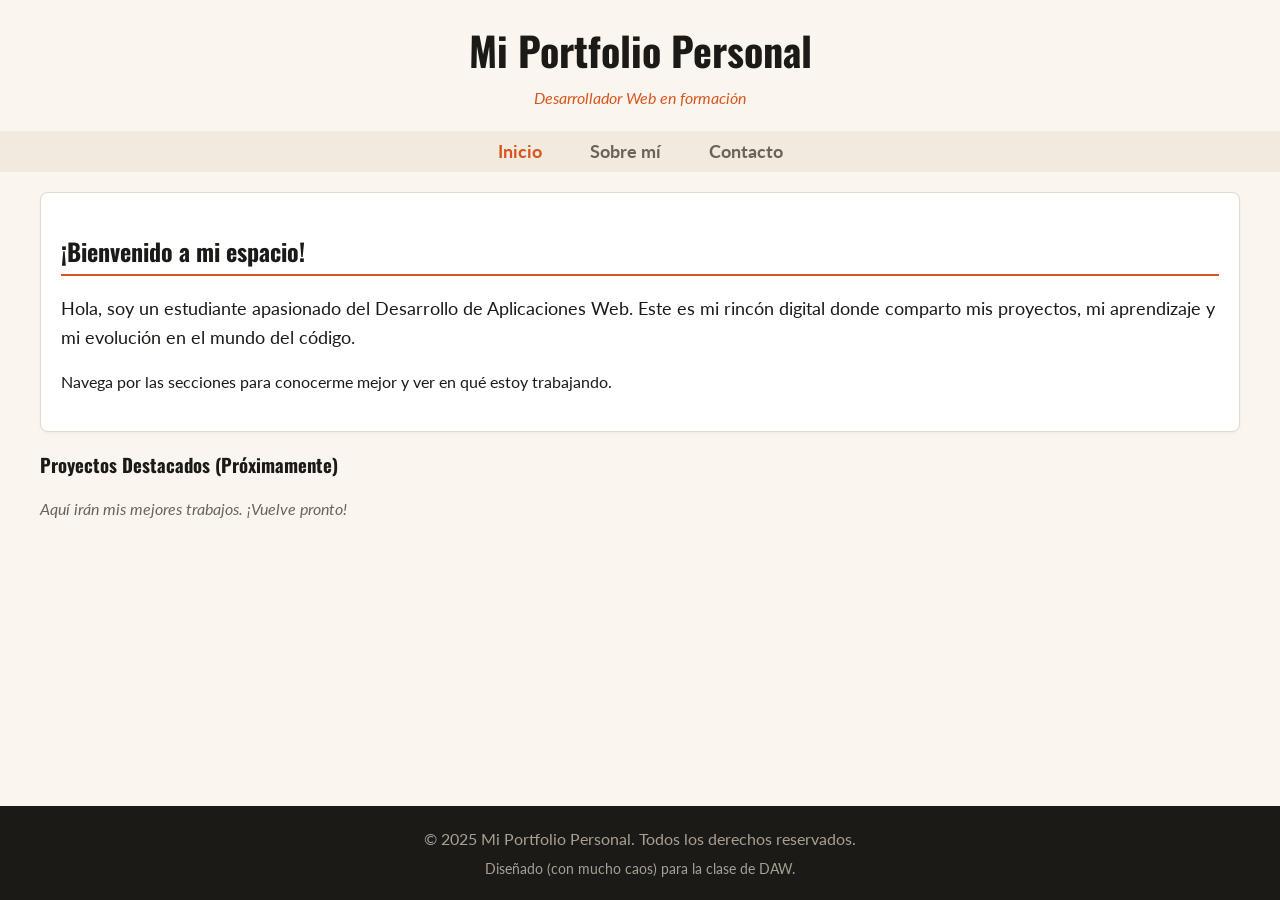
<file: index.html>
<!DOCTYPE html>
<html lang="es">

<head>
    <meta charset="UTF-8">
    <meta name="viewport" content="width=device-width, initial-scale=1.0">
    <title>Mi Sitio Web - Inicio</title>
    <link rel="stylesheet" href="css/estilos.css">
</head>

<body>
    <header>
        <h1>Mi Portfolio Personal</h1>
        <p class="lema">Desarrollador Web en formación</p>
    </header>
    <nav>
        <ul>
            <li><a href="index.html" class="activo">Inicio</a></li>
            <li><a href="sobre.html">Sobre mí</a></li>
            <li><a href="contacto.html">Contacto</a></li>
        </ul>
    </nav>
    <main>
        <section id="bienvenida" class="caja-contenido">
            <h2>¡Bienvenido a mi espacio!</h2>
            <p class="destacado">Hola, soy un estudiante apasionado del Desarrollo de Aplicaciones Web. Este es mi
                rincón digital donde comparto mis proyectos, mi aprendizaje y mi evolución en el mundo del código.</p>
            <p>Navega por las secciones para conocerme mejor y ver en qué estoy trabajando.</p>
        </section>

        <section id="proyectos-destacados">
            <h3>Proyectos Destacados (Próximamente)</h3>
            <p class="proximamente">Aquí irán mis mejores trabajos. ¡Vuelve pronto!</p>
        </section>
    </main>
    <footer>
        <p>&copy; 2025 Mi Portfolio Personal. Todos los derechos reservados.</p>
        <p class="copy-peq">Diseñado (con mucho caos) para la clase de DAW.</p>
    </footer>

</body>

</html>
</file>
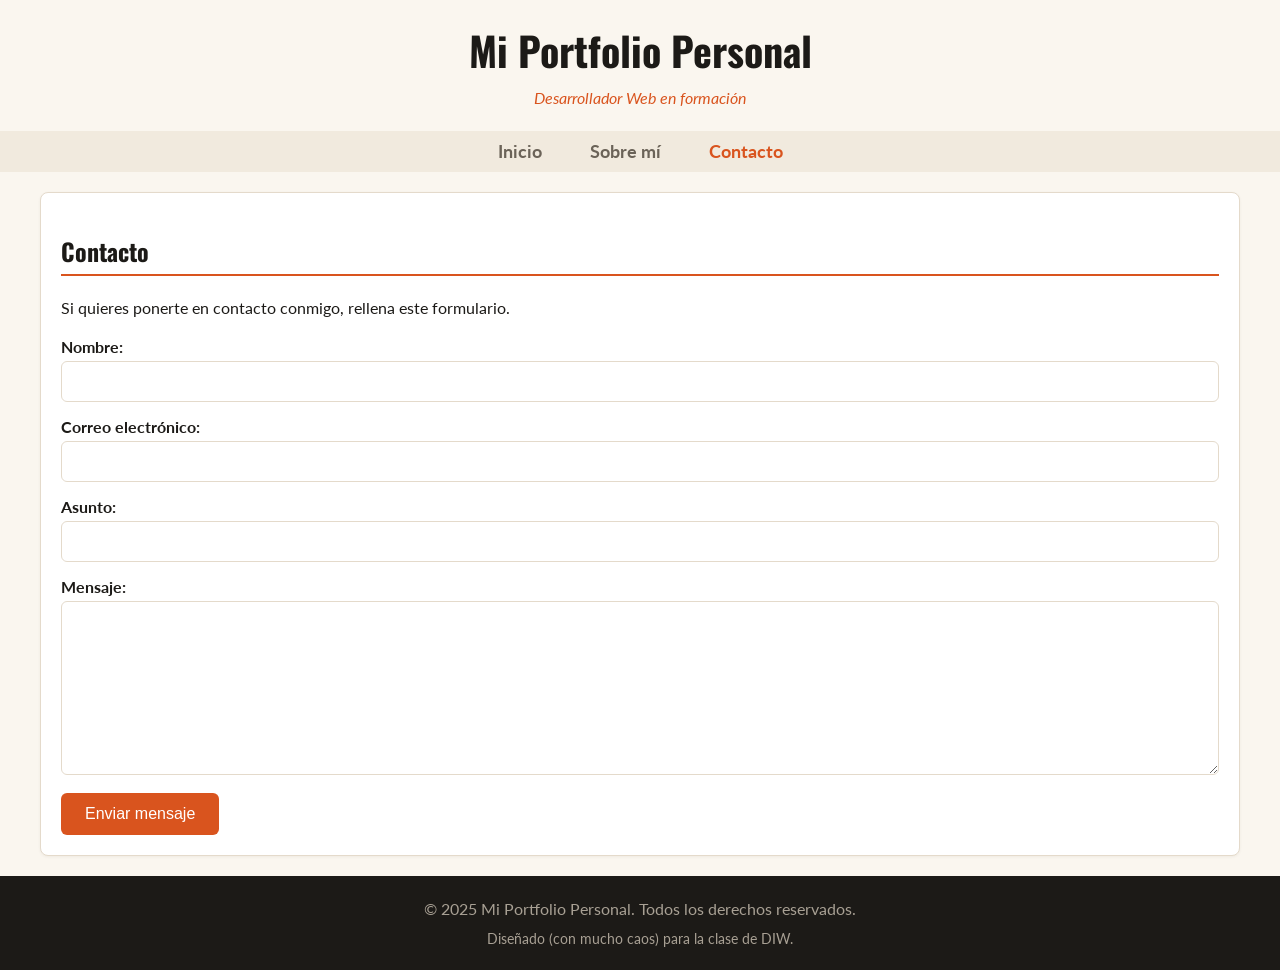
<file: contacto.html>
<!DOCTYPE html>
<html lang="es">

<head>
    <meta charset="UTF-8">
    <meta name="viewport" content="width=device-width, initial-scale=1.0">
    <title>Mi Sitio Web - Contacto</title>
    <link rel="stylesheet" href="css/estilos.css">
</head>

<body>

    <header>
        <h1>Mi Portfolio Personal</h1>
        <p class="lema">Desarrollador Web en formación</p>
    </header>

    <nav>
        <ul>
            <li><a href="index.html">Inicio</a></li>
            <li><a href="sobre.html">Sobre mí</a></li>
            <li><a href="contacto.html" class="activo">Contacto</a></li>
        </ul>
    </nav>
    <main>
        <section id="contacto" class="caja-contenido">
            <h2>Contacto</h2>
            <p>Si quieres ponerte en contacto conmigo, rellena este formulario.</p>

            <form action="#" method="post">
                <label for="nombre">Nombre:</label>
                <input type="text" id="nombre" name="nombre">

                <label for="email">Correo electrónico:</label>
                <input type="email" id="email" name="email">

                <label for="asunto">Asunto:</label>
                <input type="text" id="asunto" name="asunto">

                <label for="mensaje">Mensaje:</label>
                <textarea id="mensaje" name="mensaje" rows="8"></textarea>

                <button type="submit">Enviar mensaje</button>
            </form>
        </section>
    </main>

    <footer>
        <p>&copy; 2025 Mi Portfolio Personal. Todos los derechos reservados.</p>
        <p class="copy-peq">Diseñado (con mucho caos) para la clase de DIW.</p>
    </footer>
</body>

</html>
</file>
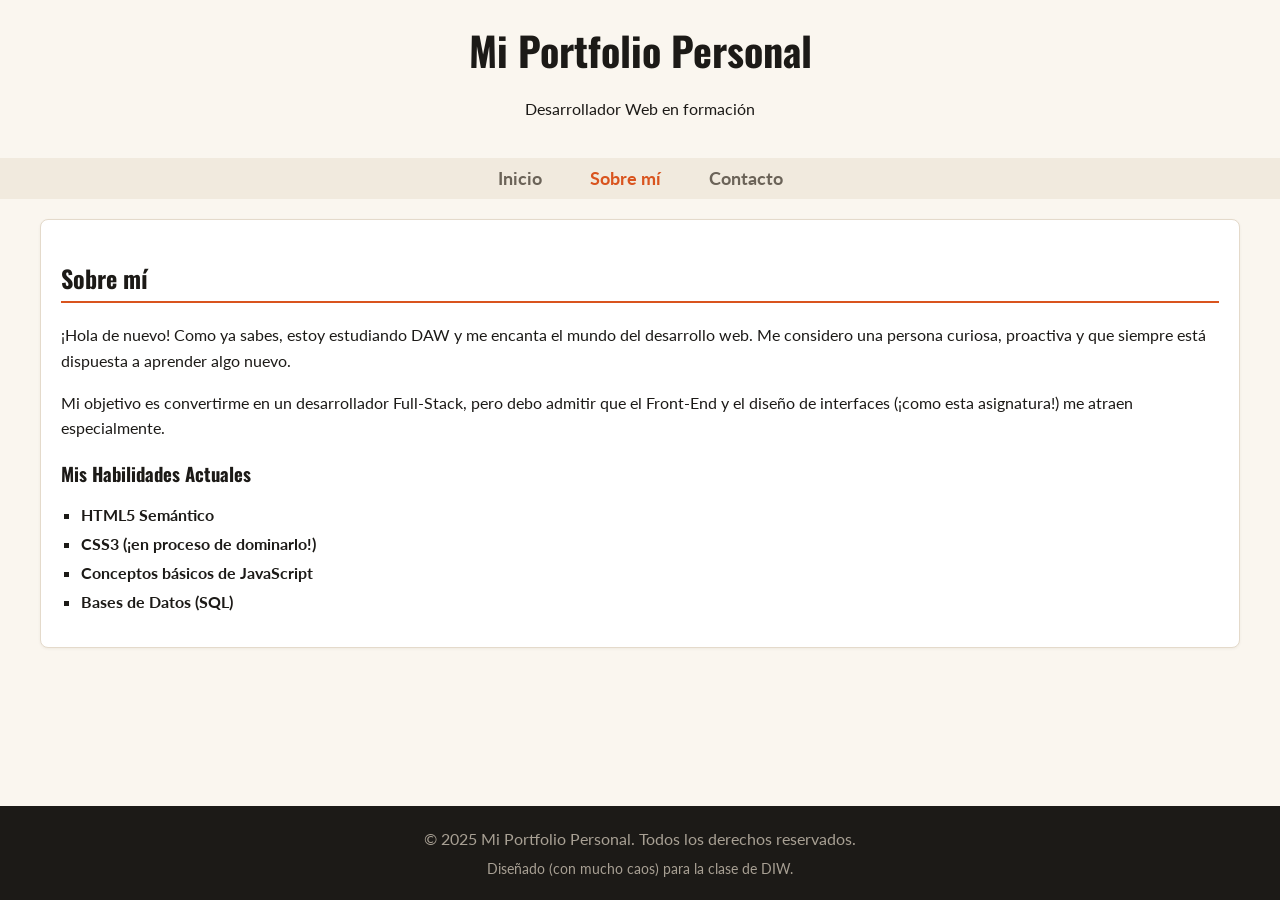
<file: sobre.html>
<!DOCTYPE html>
<html lang="es">

<head>
    <meta charset="UTF-8">
    <meta name="viewport" content="width=device-width, initial-scale=1.0">
    <title>Mi Sitio Web - Sobre mí</title>
    <link rel="stylesheet" href="css/estilos.css">
</head>

<body>

    <header>
        <h1>Mi Portfolio Personal</h1>
        <p>Desarrollador Web en formación</p>
    </header>

    <nav>
        <ul>
            <li><a href="index.html">Inicio</a></li>
            <li><a href="sobre.html" class="activo">Sobre mí</a></li>
            <li><a href="contacto.html">Contacto</a></li>
        </ul>
    </nav>

    <main>
        <section class="caja-contenido">
            <h2>Sobre mí</h2>
            <p>
                ¡Hola de nuevo! Como ya sabes, estoy estudiando DAW y me encanta el mundo del desarrollo web.
                Me considero una persona curiosa, proactiva y que siempre está dispuesta a aprender algo nuevo.
            </p>
            <p>
                Mi objetivo es convertirme en un desarrollador Full-Stack, pero debo admitir que el Front-End
                y el diseño de interfaces (¡como esta asignatura!) me atraen especialmente.
            </p>

            <h3>Mis Habilidades Actuales</h3>
            <ul class="lista-habilidades">
                <li>HTML5 Semántico</li>
                <li>CSS3 (¡en proceso de dominarlo!)</li>
                <li>Conceptos básicos de JavaScript</li>
                <li>Bases de Datos (SQL)</li>
            </ul>
        </section>
    </main>

    <footer>
        <p>&copy; 2025 Mi Portfolio Personal. Todos los derechos reservados.</p>
        <p class="copy-peq">Diseñado (con mucho caos) para la clase de DIW.</p>
    </footer>

</body>

</html>
</file>
<file: css/estilos.css>
@import url("https://fonts.googleapis.com/css2?family=Oswald:wght@400;600&family=Lato:wght@400;700&display=swap");
body {
  background-color: #FAF6EF;
  color: #1C1A17;
  font-family: "Lato", sans-serif;
  margin: 0;
  padding: 0;
  display: flex;
  flex-direction: column;
  min-height: 100vh;
}

main {
  padding: 20px 40px;
  flex: 1;
}

h1, h2, h3 {
  font-family: "Oswald", sans-serif;
}

h2 {
  color: #1C1A17;
  border-bottom: 2px solid #D9541E;
  padding-bottom: 5px;
}

p {
  line-height: 1.6;
}

header {
  background-color: #FAF6EF;
  color: #1C1A17;
  padding: 20px 40px;
  text-align: center;
}
header h1 {
  margin: 0;
  font-size: 2.5em;
}
header .lema {
  color: #D9541E;
  margin: 5px 0 0 0;
  font-style: italic;
}

nav {
  background-color: #F1EADE;
  padding: 10px 40px;
}
nav ul {
  display: flex;
  justify-content: center;
  gap: 20px;
  margin: 0;
  padding: 0;
  list-style: none;
}
nav a {
  color: #6B6358;
  text-decoration: none;
  font-weight: bold;
  font-size: 1.1em;
  padding: 8px 14px;
  border-radius: 6px;
  transition: background-color 0.2s, color 0.2s;
}
nav a:hover {
  background-color: #D9541E;
  color: #FFFFFF;
}
nav a.activo {
  color: #D9541E;
}

.caja-contenido {
  background-color: #FFFFFF;
  border: 1px solid #E4DACB;
  border-radius: 8px;
  padding: 20px;
  box-shadow: 0 1px 3px rgba(60, 45, 25, 0.06);
}

.destacado {
  font-size: 1.1em;
}

.proximamente {
  color: #6B6358;
  font-style: italic;
}

.subtitulo {
  color: #6B6358;
  margin-top: 30px;
}

.lista-habilidades {
  list-style: square;
  padding-left: 20px;
}
.lista-habilidades li {
  margin-bottom: 10px;
  font-weight: bold;
}

label {
  display: block;
  margin-bottom: 5px;
  font-weight: bold;
}

input,
textarea {
  box-sizing: border-box;
  width: 100%;
  padding: 10px;
  margin-bottom: 15px;
  border: 1px solid #E4DACB;
  border-radius: 6px;
  font-family: "Lato", sans-serif;
  font-size: 1em;
}
input:focus,
textarea:focus {
  border-color: #D9541E;
  outline: none;
}

button {
  background-color: #D9541E;
  color: #FFFFFF;
  border: none;
  border-radius: 6px;
  padding: 12px 24px;
  font-size: 1em;
  cursor: pointer;
}
button:hover {
  background-color: rgb(172.1943319838, 66.6558704453, 23.8056680162);
}

footer {
  background-color: #1C1A17;
  color: #A8A094;
  padding: 20px 40px;
  text-align: center;
}
footer p {
  margin: 0;
  line-height: 1.6;
}
footer .copy-peq {
  margin: 5px 0 0 0;
  font-size: 0.9em;
}/*# sourceMappingURL=estilos.css.map */
</file>
